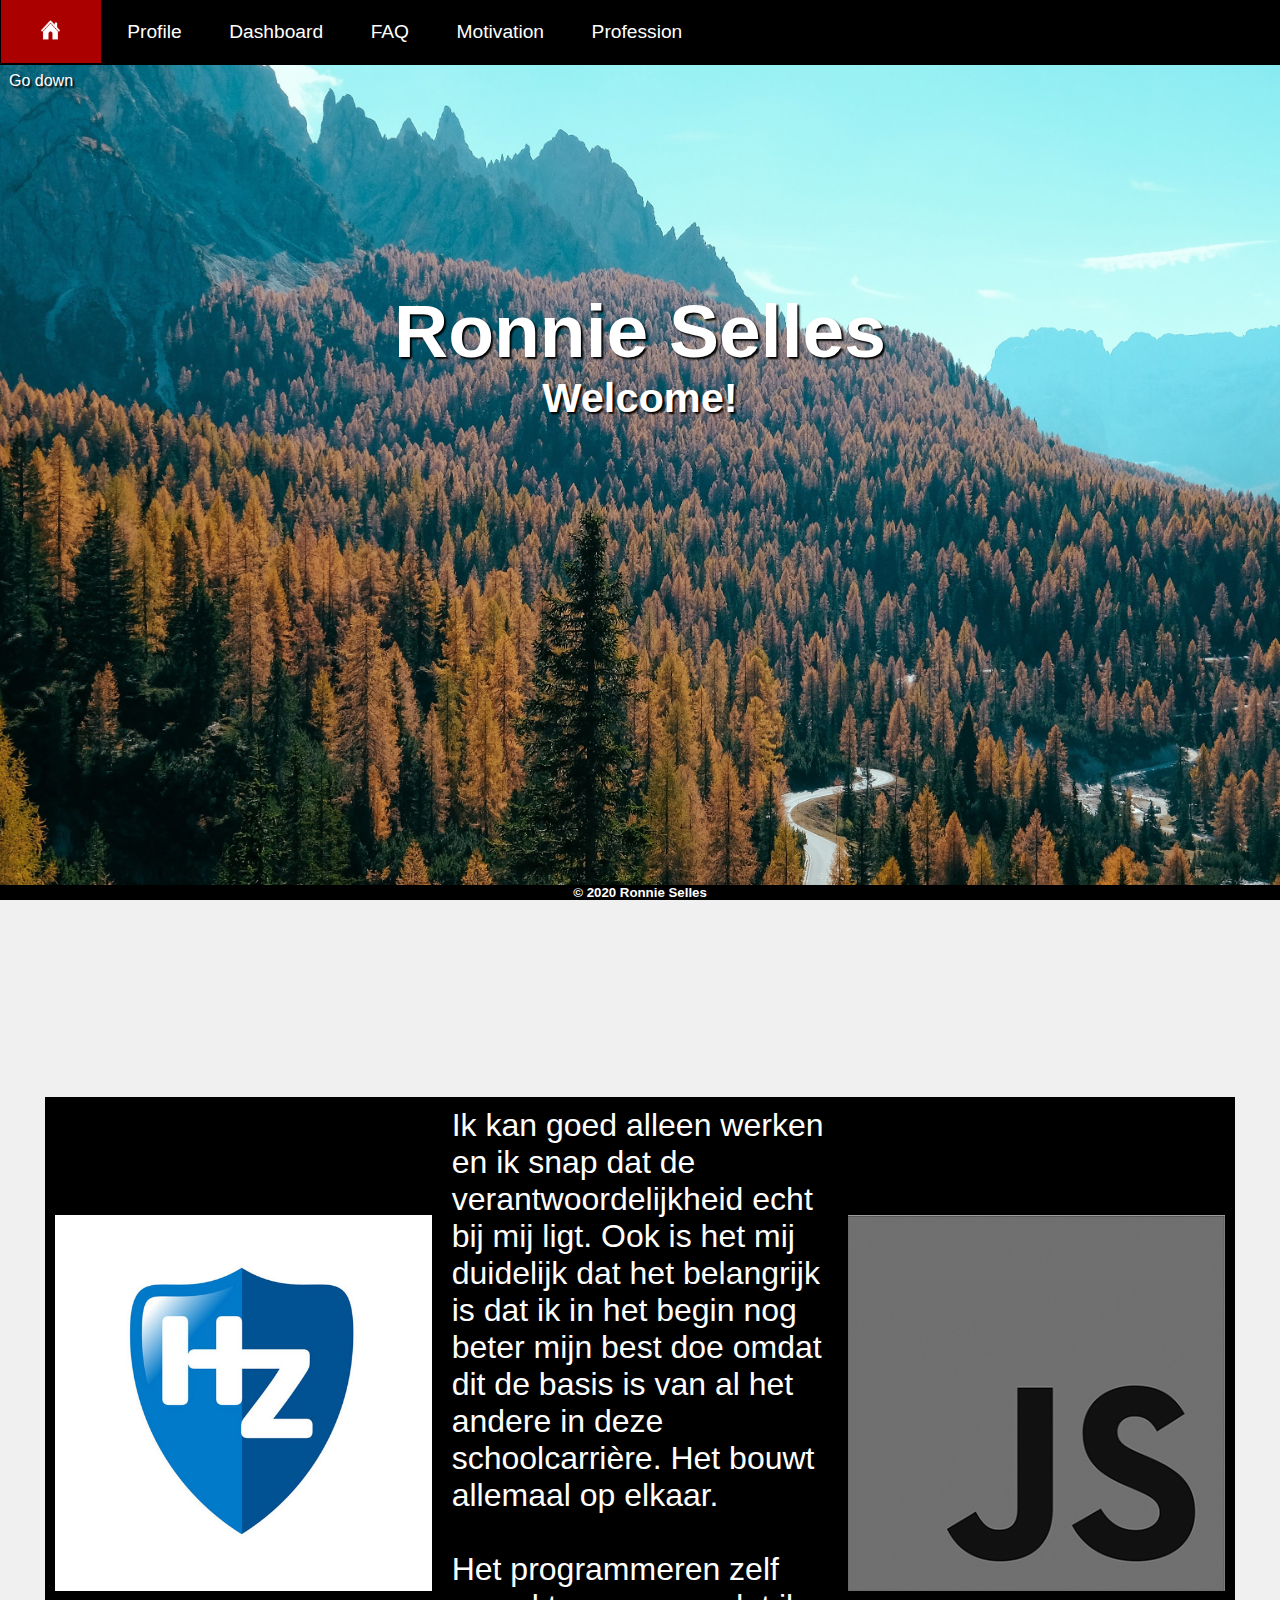
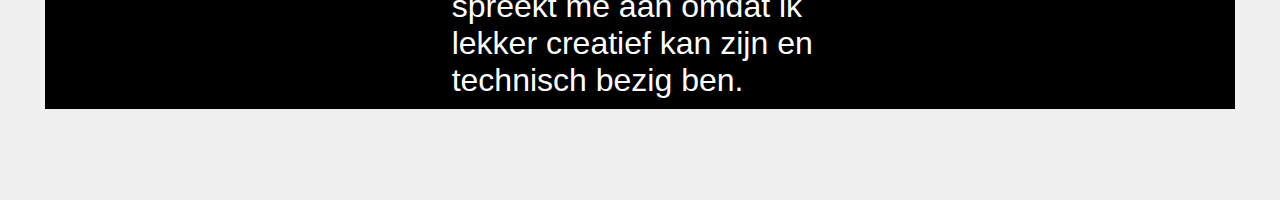
<file: index.html>
<!DOCTYPE html>
<html lang="en">

<head>
    <meta charset="UTF-8">
    <meta name="viewport" content="width=device-width, initial-scale=1.0">
    <title>Home | Ronnie Selles</title>
    <link rel="stylesheet" href="styles.css">
</head>
<style>
    #welcome-text {
        text-align: center;
        font-size: 50px;
        position: relative;
        top: 30vh;
        text-shadow: 2px 2px 2px black;
    }

    #go-down-button {
        color: white;
        text-shadow: 2px 2px 2px black;
        scroll-behavior: smooth;
        position: relative;
        left: 1vh;
        top: 8vh;
    }

    /*achtergrond */
    #background-image {
        background-image: url('assets/wallpaper.jpg');
        background-repeat: no-repeat;
        background-position: top;
        background-size: cover;
        background-attachment: fixed;
        height: 200vh;
    }

    /*box met afbeeldingen text*/
    #box-container {
        display: flex;
        flex-direction: row;
        position: relative;
        top: 100vh;
        height: auto;
        padding: 5vh;
    }

    .box {
        background-color: black;
        border: 10px solid rgb(0, 0, 0);
        flex: 33%;
        align-content: center;
        max-width: 33vw;
        max-height: auto;
    }

    /*mobile*/
    @media (max-width: 800px) {
        #box-container {
            flex-direction: column;
            top: 50vh;
            left: 10%;
        }

        .box {
            max-width: 60vw;
            max-height: 60vw;
        }
    }

    /* js en hz logo*/
    .logos-main {
        display: block;
        margin-left: auto;
        margin-right: auto;
        width: 100%;
        height: auto;
    }
</style>

<body>

    <nav>
        <ul>
            <li><a id='current-page' href="index.html"><img id='home-icon' src="assets/home-icon.png"></a></li>
            <li><a href="profile.html">Profile</a></li>
            <li><a href="dashboard.html">Dashboard</a></li>
            <li><a href="faq.html">FAQ</a></li>
            <li><a href="motivation.html">Motivation</a></li>
            <li><a href="profession.html">Profession</a></li>
        </ul>
    </nav>


    <main>
        <div id='background-image'>

            <a id='go-down-button' href="#box-container">Go down</a>

            <div id='welcome-text'>
                <header>
                    <h2>Ronnie Selles</h2>
                </header>
                <h5>Welcome!</h5>
            </div>

            <div id="box-container">
                <div class="box"><img class='logos-main' src="assets/hz-logo.jpg"></div>
                <div class="box">
                    <ul class='inhoud'>
                        <li>
                            Ik kan goed alleen werken en ik snap dat de verantwoordelijkheid echt bij mij ligt. 
                            Ook is het mij duidelijk dat het belangrijk is dat ik in het begin nog beter mijn best doe omdat dit de basis is van al het andere in deze schoolcarrière. 
                            Het bouwt allemaal op elkaar.

                        </li>
                        <br>
                        <li>
                            Het programmeren zelf spreekt me aan omdat ik lekker creatief kan zijn en technisch bezig
                            ben.

                        </li>
                    </ul>
                </div>
                <div class='box'><img class='logos-main' src="assets/js-logo.png"></div>
            </div>
        </div>
    </main>
    <footer>
        <h5>© 2020 Ronnie Selles</h5>
    </footer>
</body>

</html>
</file>
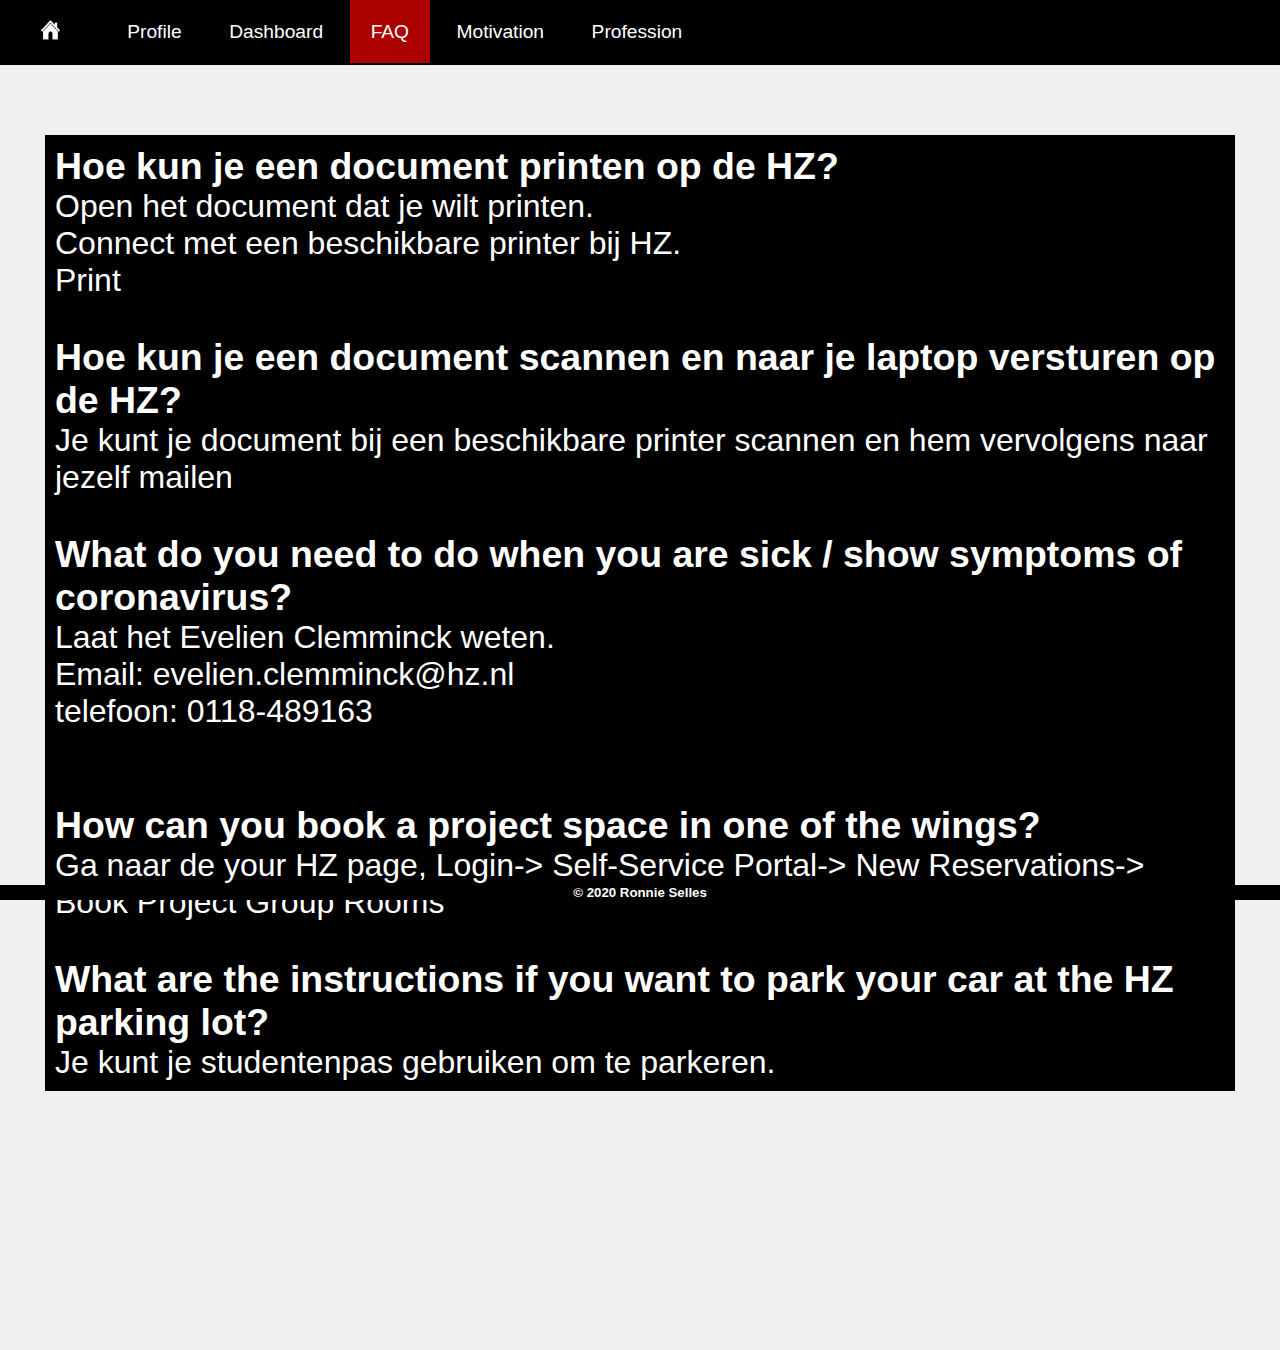
<file: faq.html>
<!DOCTYPE html>
<html lang="en">

<head>
    <meta charset="UTF-8">
    <meta name="viewport" content="width=device-width, initial-scale=1.0">
    <title>FAQ | Ronnie Selles</title>
    <link rel="stylesheet" href="styles.css">
</head>
<style>
    #box-container1 {
        display: flex;
        flex-direction: row;
        position: relative;
        top: 10vh;
        height: auto;
        padding: 5vh;
    }

    .box1 {
        background-color: black;
        border: 10px solid rgb(0, 0, 0);
        flex: 33%;
        align-content: center;
        max-width: 100vw;
        max-height: 80%;
    }

</style>

<body>
    <nav>
        <ul>
            <li><a href="index.html"><img id='home-icon' src="assets/home-icon.png"></a></li>
            <li><a href="profile.html">Profile</a></li>
            <li><a href="dashboard.html">Dashboard</a></li>
            <li><a id='current-page' href="faq.html">FAQ</a></li>
            <li><a href="motivation.html">Motivation</a></li>
            <li><a href="profession.html">Profession</a></li>
        </ul>
    </nav>

    <main>
        <div id="box-container1">
            <div class="box1">
                <ul class='inhoud'>
                    <h3>Hoe kun je een document printen op de HZ?</h3>
                    <li>Open het document dat je wilt printen.          <br>
                        Connect met een beschikbare printer bij HZ.     <br>
                        Print
                    </li>
                    <br>
                    <h3>Hoe kun je een document scannen en naar je laptop versturen op de HZ?</h3>
                        <li>
                            Je kunt je document bij een beschikbare printer scannen en hem vervolgens naar jezelf mailen
                        </li> 
                    <br>
                    <h3>What do you need to do when you are sick / show symptoms of coronavirus?</h3>
                    <li>
                        Laat het Evelien Clemminck weten.   <br>
                        Email: evelien.clemminck@hz.nl      <br>
                        telefoon: 0118-489163               <br>
                    <br>
                    </li>
                    <br>
                    <h3>How can you book a project space in one of the wings?</h3>
                    <li>Ga naar de your HZ page, Login-> Self-Service Portal-> New Reservations-> Book Project Group Rooms</li>
                    <br>
                    <h3>What are the instructions if you want to park your car at the HZ parking lot?</h3>
                    <li>Je kunt je studentenpas gebruiken om te parkeren. </li>
                </ul>

            </div>
        </div>
        </div>
    </main>

    <footer>
        <h5>© 2020 Ronnie Selles</h5>
    </footer>
</body>

</html>
</file>
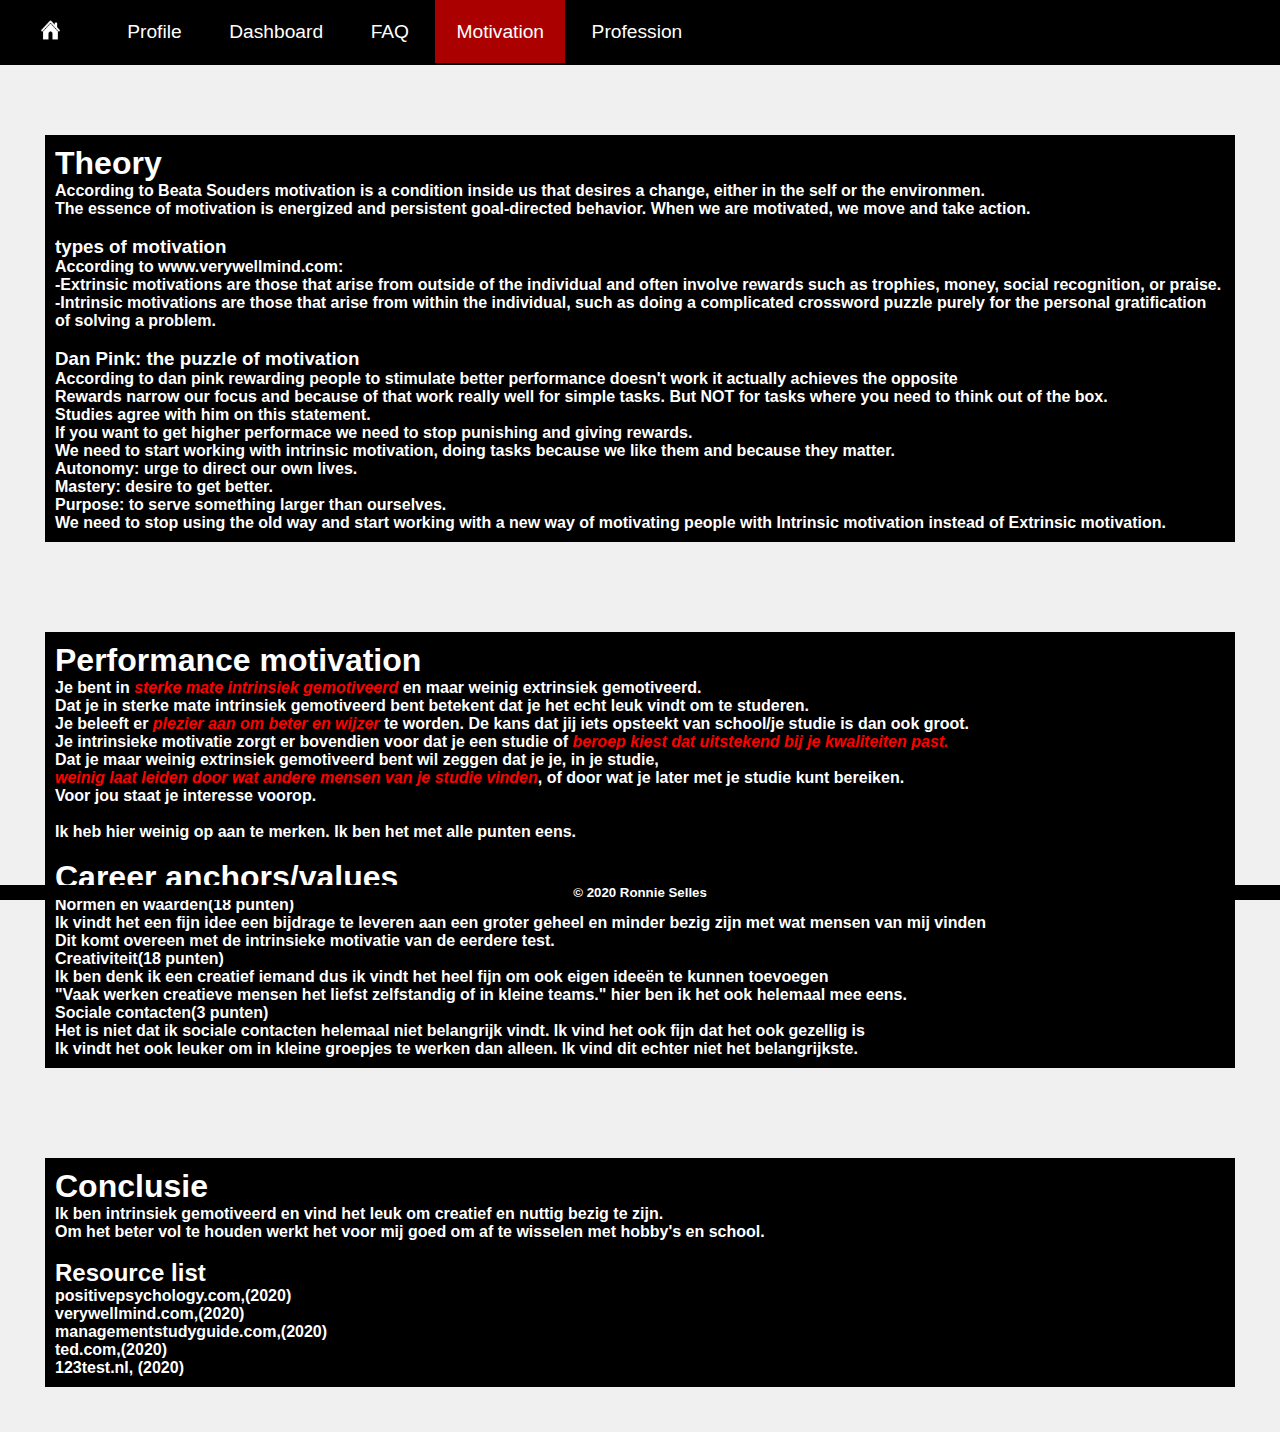
<file: motivation.html>
<!DOCTYPE html>
<html lang="en">

<head>
    <meta charset="UTF-8">
    <meta name="viewport" content="width=device-width, initial-scale=1.0">
    <title>Motivation | Ronnie Selles</title>
    <link rel="stylesheet" href="styles.css">
</head>
<style>
    i {
        color: red
    }

    #box-container1 {
        display: flex;
        flex-direction: row;
        position: relative;
        top: 10vh;
        height: auto;
        padding: 5vh;
    }

    .box1 {
        background-color: black;
        border: 10px solid rgb(0, 0, 0);
        flex: 33%;
        align-content: center;
        max-width: 100vw;
        max-height: 80%;
    }

    #box-container2 {
        display: flex;
        flex-direction: row;
        position: relative;
        top: 10vh;
        height: auto;
        padding: 5vh;
    }

    .box2 {
        background-color: black;
        border: 10px solid rgb(0, 0, 0);
        flex: 33%;
        align-content: center;
        max-width: 100vw;
        max-height: 33vw;

    }

    #box-container3 {
        display: flex;
        flex-direction: row;
        position: relative;
        top: 10vh;
        height: auto;
        padding: 5vh;
    }

    .box3 {
        background-color: black;
        border: 10px solid rgb(0, 0, 0);
        flex: 33%;
        align-content: center;
        max-width: 100vw;
        max-height: 33vw;

    }
</style>

<body>
    <nav>
        <ul>
            <li><a href="index.html"><img id='home-icon' src="assets/home-icon.png"></a></li>
            <li><a href="profile.html">Profile</a></li>
            <li><a href="dashboard.html">Dashboard</a></li>
            <li><a href="faq.html">FAQ</a></li>
            <li><a id='current-page' href="motivation.html">Motivation</a></li>
            <li><a href="profession.html">Profession</a></li>
        </ul>
    </nav>

    <main>
        <div id="box-container1">
            <div class="box1">
                <ul>
                    <h1>
                        <li>Theory</li>
                    </h1>
                    <h4>
                        <li>According to Beata Souders motivation is a condition inside us that desires a change, either
                            in the self or the environmen.<br>
                            The essence of motivation is energized and persistent goal-directed behavior. When we are
                            motivated, we move and take action.</li>
                    </h4>
                    <br>
                    <h3>
                        <li>types of motivation</li>
                    </h3>
                    <h4>
                        <li>According to www.verywellmind.com:</li>
                        <li>-Extrinsic motivations are those that arise from outside of the individual and often involve
                            rewards such as trophies, money, social recognition, or praise.</li>
                        <li>-Intrinsic motivations are those that arise from within the individual, such as doing a
                            complicated crossword puzzle purely for the personal gratification of solving a problem.
                        </li>
                    </h4>
                    <br>
                    <h3>
                        <li>Dan Pink: the puzzle of motivation</li>
                    </h3>
                    <h4>
                        <li>According to dan pink rewarding people to stimulate better performance doesn't work it
                            actually achieves the opposite</li>
                        <li>Rewards narrow our focus and because of that work really well for simple tasks. But NOT for
                            tasks where you need to think out of the box.</li>
                        <li>Studies agree with him on this statement.</li>
                        <li>If you want to get higher performace we need to stop punishing and giving rewards.</li>
                        <li>We need to start working with intrinsic motivation, doing tasks because we like them and
                            because they matter.</li>
                        <li>Autonomy: urge to direct our own lives.</li>
                        <li>Mastery: desire to get better.</li>
                        <li>Purpose: to serve something larger than ourselves.</li>
                        <li>We need to stop using the old way and start working with a new way of motivating people with
                            Intrinsic motivation instead of Extrinsic motivation.</li>


                    </h4>


                </ul>
            </div>


        </div>
        <div id="box-container2">
            <div class="box2">
                <ul>
                    <h1>
                        <li>Performance motivation</li>
                    </h1>
                    <h4>
                        <li>Je bent in <i>sterke mate intrinsiek gemotiveerd</i> en maar weinig extrinsiek gemotiveerd.
                            <br>
                            Dat je in sterke mate intrinsiek gemotiveerd bent betekent dat je het echt leuk vindt om te
                            studeren.<br>
                            Je beleeft er <i>plezier aan om beter en wijzer</i> te worden. De kans dat jij iets opsteekt
                            van school/je studie is dan ook groot.<br>
                            Je intrinsieke motivatie zorgt er bovendien voor dat je een studie of <i>beroep kiest dat
                                uitstekend bij je kwaliteiten past.</i><br>
                            Dat je maar weinig extrinsiek gemotiveerd bent wil zeggen dat je je, in je studie, <br>
                            <i>weinig laat leiden door wat andere mensen van je studie vinden</i>, of door wat je later
                            met je studie kunt bereiken.<br>
                            Voor jou staat je interesse voorop.</li>
                        <br>
                        <li>Ik heb hier weinig op aan te merken. Ik ben het met alle punten eens.</li><br>
                    </h4>
                </ul>
                <ul>
                    <h1>
                        <li>Career anchors/values</li>
                    </h1>
                    <h4>
                        <li>Normen en waarden(18 punten)</li>
                        <li>Ik vindt het een fijn idee een bijdrage te leveren aan een groter geheel en minder bezig
                            zijn met wat mensen van mij vinden</li>
                        <li>Dit komt overeen met de intrinsieke motivatie van de eerdere test.</li>
                        <li>Creativiteit(18 punten)</li>
                        <li>Ik ben denk ik een creatief iemand dus ik vindt het heel fijn om ook eigen ideeën te kunnen
                            toevoegen</li>
                        <li>"Vaak werken creatieve mensen het liefst zelfstandig of in kleine teams." hier ben ik het
                            ook helemaal mee eens.</li>
                        <li>Sociale contacten(3 punten)</li>
                        <li>Het is niet dat ik sociale contacten helemaal niet belangrijk vindt. Ik vind het ook fijn
                            dat het ook gezellig is</li>
                        <li>Ik vindt het ook leuker om in kleine groepjes te werken dan alleen. Ik vind dit echter niet
                            het belangrijkste.</li>
                    </h4>
                </ul>
            </div>

        </div>
        </div>
        <div id="box-container3">
            <div class="box3">
                <ul>
                    <h1>
                        <li>Conclusie</li>
                    </h1>
                    <h4>
                        <li>Ik ben intrinsiek gemotiveerd en vind het leuk om creatief en nuttig bezig te zijn.</li>
                        <li>Om het beter vol te houden werkt het voor mij goed om af te wisselen met hobby's en school.
                        </li>

                    </h4>
                </ul>
                <br>
                <ul>
                    <h2>
                        <li>Resource list</li>
                    </h2>
                    <h4>
                        <li><a
                                href='https://positivepsychology.com/what-is-motivation/'>positivepsychology.com,(2020)</a>
                        </li>
                        <li><a
                                href='https://www.verywellmind.com/what-is-motivation-2795378'>verywellmind.com,(2020)</a>
                        </li>
                        <li><a
                                href='https://www.managementstudyguide.com/what_is_motivation.html'>managementstudyguide.com,(2020)</a>
                        </li>
                        <li><a href='https://www.ted.com/talks/dan_pink_the_puzzle_of_motivation'>ted.com,(2020)</a>
                        </li>
                        <li><a href='https://www.123test.nl/schein/'>123test.nl, (2020)</a></li>
                    </h4>
                </ul>
            </div>

        </div>
        </div>
    </main>

    <footer>
        <h5>© 2020 Ronnie Selles</h5>
    </footer>
</body>

</html>
</file>
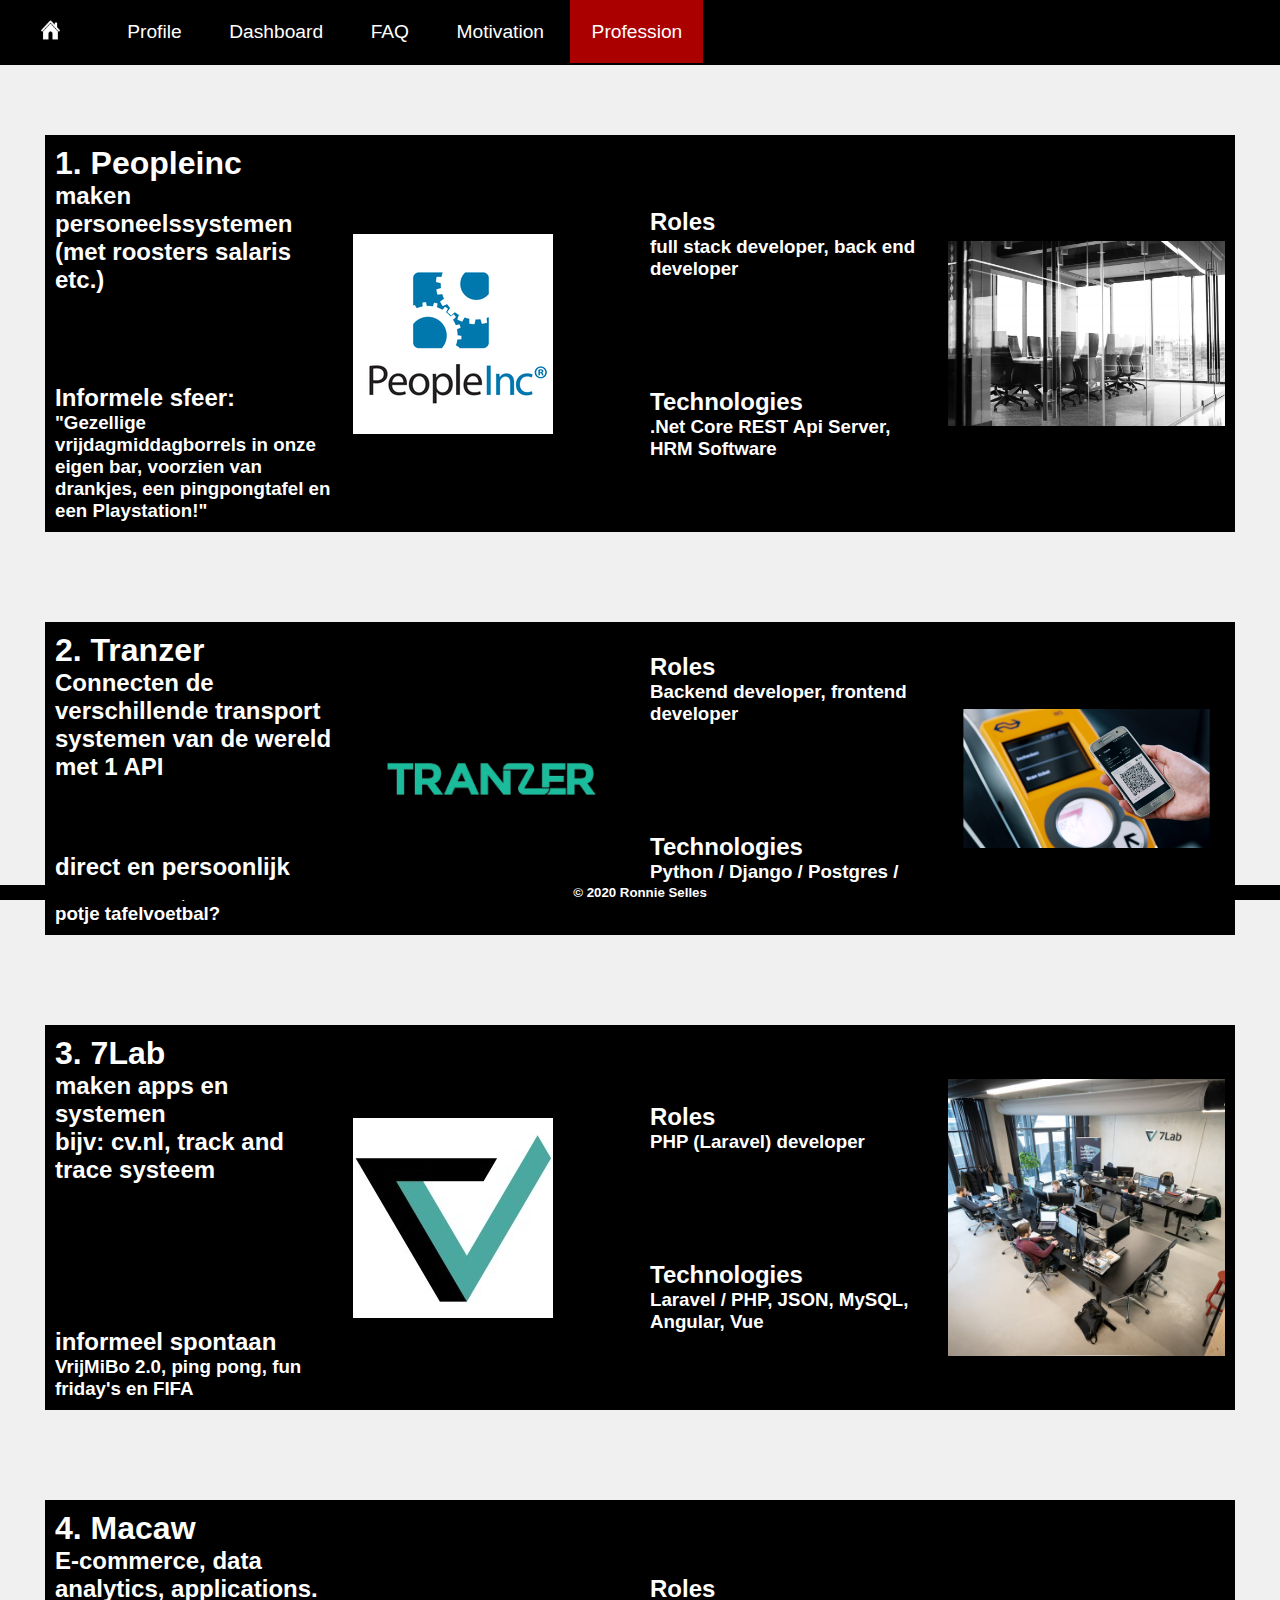
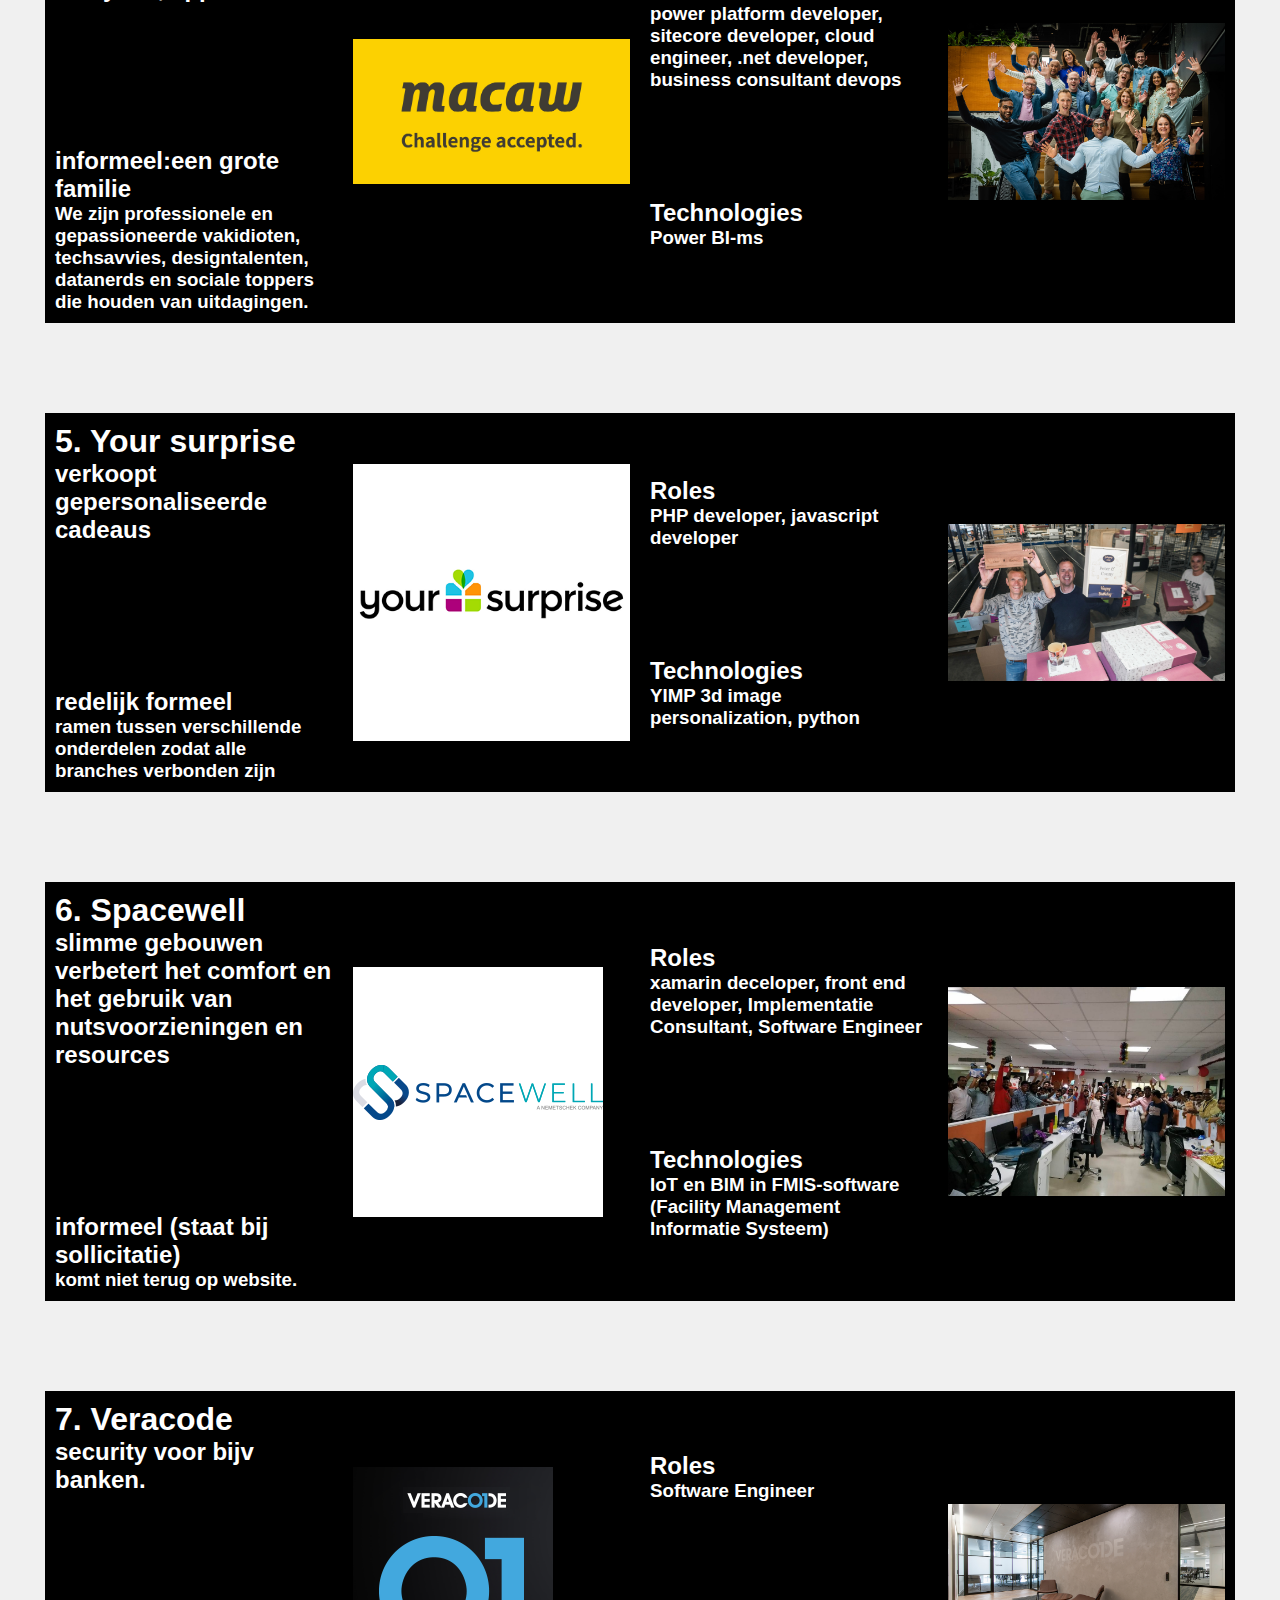
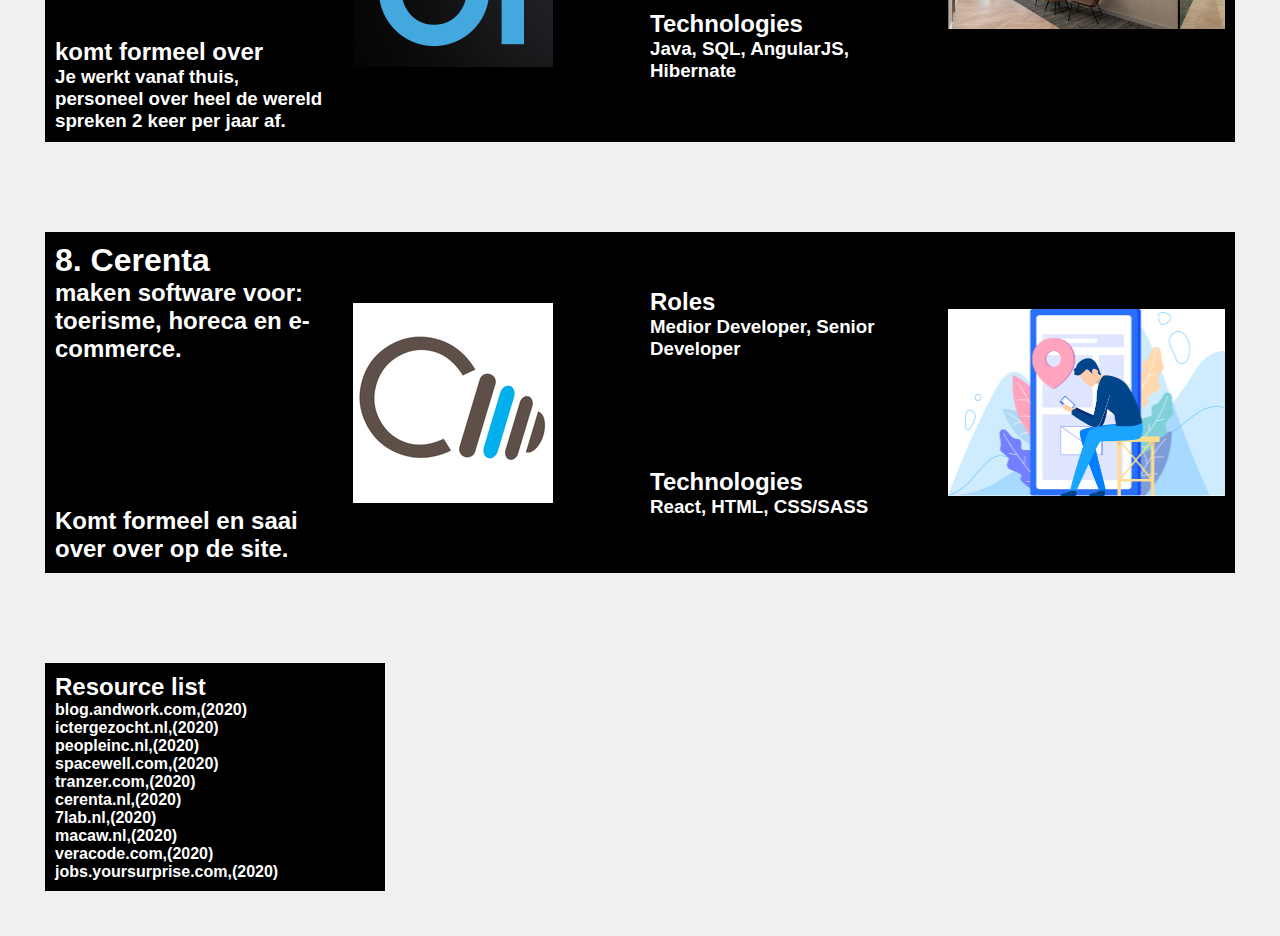
<file: profession.html>
<!DOCTYPE html>
<html lang="en">

<head>
    <meta charset="UTF-8">
    <meta name="viewport" content="width=device-width, initial-scale=1.0">
    <title>Profession | Ronnie Selles</title>
    <link rel="stylesheet" href="styles.css">
</head>
<style>
    i {
        color: red
    }

    #box-container1 {
        display: flex;
        flex-direction: row;
        position: relative;
        top: 10vh;
        height: auto;
        padding: 5vh;
    }

    .box1 {
        background-color: black;
        border: 10px solid rgb(0, 0, 0);
        flex: 20%;
        align-content: center;
        max-width: 25vw;
        max-height: 80%;
    }





    .pictures {
        display: block;
        max-width: 100%;




    }
</style>

<body>
    <nav>
        <ul>
            <li><a href="index.html"><img id='home-icon' src="assets/home-icon.png"></a></li>
            <li><a href="profile.html">Profile</a></li>
            <li><a href="dashboard.html">Dashboard</a></li>
            <li><a href="faq.html">FAQ</a></li>
            <li><a href="motivation.html">Motivation</a></li>
            <li><a id='current-page' href="Profession.html">Profession</a></li>
        </ul>
    </nav>

    <main>
        <!-- bedrijf1 -->
        <div id="box-container1">
            <div class="box1">
                <h1>1. Peopleinc</h1>
                <h2>maken personeelssystemen</h2>
                <h2>(met roosters salaris etc.)</h2>
                <br><br><br>
                <br><br>
                <h2>Informele sfeer:</h2>
                <h3>"Gezellige vrijdagmiddagborrels in onze eigen bar,
                    voorzien van drankjes, een pingpongtafel en een Playstation!"</h3>
            </div>
            <div class="box1">
                <img class='pictures' src="assets\peopleinc2.jpg">
            </div>
            <div class="box1">
                <h2>Roles</h2>
                <h3>full stack developer, back end developer</h3>
                <br><br><br><br><br><br>

                <h2>Technologies</h2>
                <h3>.Net Core REST Api Server, HRM Software</h3>
            </div>
            <div class="box1">
                <img class='pictures' src="assets\peopleinc1.jpg">
            </div>
        </div>
        <!-- /bedrijf1 -->
        <!-- bedrijf2 -->
        <div id="box-container1">
            <div class="box1">
                <h1>2. Tranzer</h1>
                <h2>Connecten de verschillende transport systemen van de wereld met 1 API</h2>
                <h2></h2>
                <br><br><br><br>
                
                <h2>direct en persoonlijk</h2>
                <h3>Lekkere koffie,Af en toe een potje tafelvoetbal?</h3>

            </div>
            <div class="box1">
                <img class='pictures' src="assets\tranzer1.png">
            </div>
            <div class="box1">
                <h2>Roles</h2>
                <h3>Backend developer, frontend developer</h3>
                <br><br><br><br><br><br>

                <h2>Technologies</h2>
                <h3>Python / Django / Postgres / Elastic / AWS</h3>
            </div>
            <div class="box1">
                <img class='pictures' src="assets\tranzer2.jpg">
            </div>
        </div>
        <!-- /bedrijf2 -->
        <!-- bedrijf3 -->
        <div id="box-container1">
            <div class="box1">
                <h1>3. 7Lab </h1>
                <h2>maken apps en systemen </h2>
                <h2>bijv: cv.nl, track and trace systeem</h2>
                <br><br><br><br><br><br>
                <br><br>
                <h2>informeel spontaan</h2>
                <h3>VrijMiBo 2.0, ping pong, fun friday's en FIFA</h3>

            </div>
            <div class="box1">
                <img class='pictures' src="assets/7lab1.jpg">
            </div>
            <div class="box1">
                <h2>Roles</h2>
                <h3>PHP (Laravel) developer</h3>
                <br><br><br><br><br><br>

                <h2>Technologies</h2>
                <h3>Laravel / PHP, JSON, MySQL, Angular, Vue</h3>
            </div>
            <div class="box1">
                <img class='pictures' src="assets/7lab2.jpg">
            </div>
        </div>
        <!-- /bedrijf3 -->
        <!-- bedrijf4 -->
        <div id="box-container1">
            <div class="box1">
                <h1>4. Macaw</h1>
                <h2>E-commerce, data analytics, applications.</h2>
                <h2></h2>
                <br><br><br><br><br><br>
                <br><br>
                <h2>informeel:een grote familie </h2>
                <h3>We zijn professionele en gepassioneerde vakidioten, techsavvies, designtalenten,
                    datanerds en sociale toppers die houden van uitdagingen.</h3>

            </div>
            <div class="box1">
                <img class='pictures' src="assets/macaw1.png">
            </div>
            <div class="box1">
                <h2>Roles</h2>
                <h3>power platform developer, sitecore developer, cloud engineer,
                    .net developer, business consultant devops</h3>
                <br><br><br><br><br><br>

                <h2>Technologies</h2>
                <h3>Power BI-ms </h3>
            </div>
            <div class="box1">
                <img class='pictures' src="assets/macaw2.jpg">
            </div>
        </div>
        <!-- /bedrijf4 -->
        <!-- bedrijf5 -->
        <div id="box-container1">
            <div class="box1">
                <h1>5. Your surprise</h1>
                <h2>verkoopt gepersonaliseerde cadeaus</h2>
                <h2></h2>
                <br><br><br><br><br><br>
                <br><br>
                <h2>redelijk formeel</h2>
                <h3>ramen tussen verschillende onderdelen zodat alle branches verbonden zijn</h3>

            </div>
            <div class="box1">
                <img class='pictures' src="assets/surprise1.png">
            </div>
            <div class="box1">
                <h2>Roles</h2>
                <h3>PHP developer, javascript developer</h3>
                <br><br><br><br><br><br>

                <h2>Technologies</h2>
                <h3>YIMP 3d image personalization, python</h3>
            </div>
            <div class="box1">
                <img class='pictures' src="assets/surprise2.png">
            </div>
        </div>
        <!-- /bedrijf5 -->
        <!-- bedrijf6 -->
        <div id="box-container1">
            <div class="box1">
                <h1>6. Spacewell</h1>
                <h2>slimme gebouwen </h2>
                <h2>verbetert het comfort en het gebruik van nutsvoorzieningen en resources</h2>
                <br><br><br><br><br><br>
                <br><br>
                <h2>informeel (staat bij sollicitatie)</h2>
                <h3>komt niet terug op website.</h3>

            </div>
            <div class="box1">
                <img class='pictures' src="assets/spacewell1.png">
            </div>
            <div class="box1">
                <h2>Roles</h2>
                <h3>xamarin deceloper, front end developer,
                    Implementatie Consultant, Software Engineer </h3>
                <br><br><br><br><br><br>

                <h2>Technologies</h2>
                <h3>IoT en BIM in FMIS-software (Facility Management Informatie Systeem)</h3>
            </div>
            <div class="box1">
                <img class='pictures' src="assets/spacewell2.jpg">
            </div>
        </div>
        <!-- /bedrijf6 -->
        <!-- bedrijf7 -->
        <div id="box-container1">
            <div class="box1">
                <h1>7. Veracode </h1>
                <h2>security voor bijv banken.</h2>
                <h2></h2>
                <br><br><br><br><br><br>
                <br><br>
                <h2>komt formeel over</h2>
                <h3>Je werkt vanaf thuis, personeel over heel de wereld spreken 2 keer per jaar af.</h3>

            </div>
            <div class="box1">
                <img class='pictures' src="assets/veracode1.png">
            </div>
            <div class="box1">
                <h2>Roles</h2>
                <h3>Software Engineer</h3>
                <br><br><br><br><br><br>

                <h2>Technologies</h2>
                <h3>Java, SQL, AngularJS, Hibernate</h3>
            </div>
            <div class="box1">
                <img class='pictures' src="assets/veracode2.jpg">
            </div>
        </div>
        <!-- /bedrijf7 -->
        <!-- bedrijf8 -->
        <div id="box-container1">
            <div class="box1">
                <h1>8. Cerenta</h1>
                <h2>maken software voor:</h2>
                <h2>toerisme, horeca en e-commerce.</h2>
                <br><br><br><br><br><br>
                <br><br>
                <h2>Komt formeel en saai over over op de site. </h2>
                <h3></h3>

            </div>
            <div class="box1">
                <img class='pictures' src="assets/cerenta1.png">
            </div>
            <div class="box1">
                <h2>Roles</h2>
                <h3>Medior Developer, Senior Developer</h3>
                <br><br><br><br><br><br>

                <h2>Technologies</h2>
                <h3>React, HTML, CSS/SASS</h3>
            </div>
            <div class="box1">
                <img class='pictures' src="assets/cerenta2.png">
            </div>
        </div>
        <!-- /bedrijf8 -->
        <div id="box-container1">
            <div class="box1">
            <h2>
                <li>Resource list</li>
            </h2>
            <h4>
                <li>blog.andwork.com,(2020)</li>
                <li>ictergezocht.nl,(2020)</li>
                <li>peopleinc.nl,(2020)</li>
                <li>spacewell.com,(2020)</li>
                <li>tranzer.com,(2020)</li>
                <li>cerenta.nl,(2020)</li>
                <li>7lab.nl,(2020)</li>
                <li>macaw.nl,(2020)</li>
                <li>veracode.com,(2020)</li>
                <li>jobs.yoursurprise.com,(2020)</li>
                
                
             
            </h4>
            </div>
        </div>

    </main>

    <footer>
        <h5>© 2020 Ronnie Selles</h5>
    </footer>
</body>

</html>
</file>
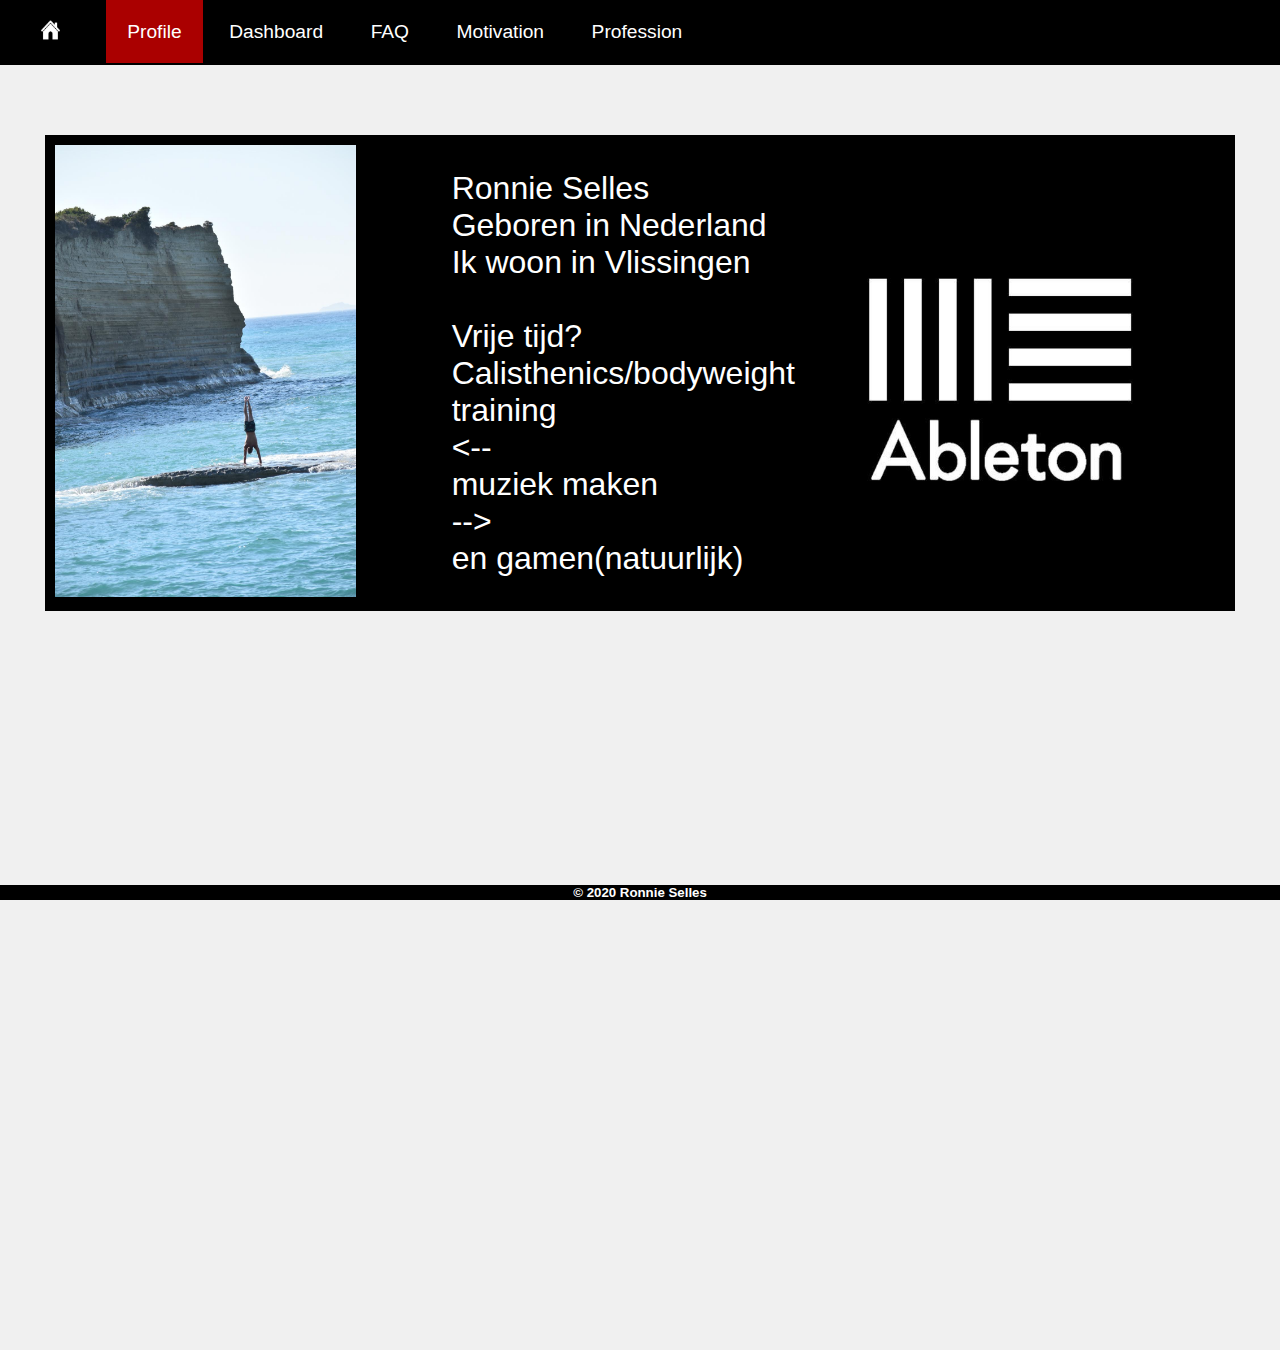
<file: profile.html>
<!DOCTYPE html>
<html lang="en">

<head>
    <meta charset="UTF-8">
    <meta name="viewport" content="width=device-width, initial-scale=1.0">
    <title>Profile | Ronnie Selles</title>
    <link rel="stylesheet" href="styles.css">
</head>
<style>
    #box-container {
        display: flex;
        flex-direction: row;
        position: relative;
        top: 10vh;
        height: auto;
        padding: 5vh;
    }

    .box {
        background-color: black;
        border: 10px solid rgb(0, 0, 0);
        flex: 33vw;
        align-content: center;
        max-width: 33vw;
        max-height: auto;

    }

    #handstand-img {
        width: 80%;

    }
</style>

<body>
    <nav>
        <ul>
            <li><a href="index.html"><img id='home-icon' src="assets/home-icon.png"></a></li>
            <li><a id='current-page' href="profile.html">Profile</a></li>
            <li><a href="dashboard.html">Dashboard</a></li>
            <li><a href="faq.html">FAQ</a></li>
            <li><a href="motivation.html">Motivation</a></li>
            <li><a href="profession.html">Profession</a></li>
        </ul>
    </nav>

    <main>
        <div id="box-container">
            <div class="box"><img id='handstand-img' src="assets/handstand.jpg"></div>
            <div class="box">
                <ul class='inhoud'>
                    <li>Ronnie Selles</li>
                    <li>Geboren in Nederland</li>
                    <li>Ik woon in Vlissingen</li>
                    <br>
                    <li>Vrije tijd?</li>
                    <li>Calisthenics/bodyweight training</li>
                    <li>&lt--</li>
                    <li>muziek maken</li>
                    <li>--&gt</li>
                    <li>en gamen(natuurlijk)</li>
                </ul>
            </div>
            <div class="box"><img id='handstand-img' src="assets/ableton-logo.jpg"></div>
        </div>
        </div>

    </main>

    <footer>
        <h5>© 2020 Ronnie Selles</h5>
    </footer>
</body>

</html>
</file>
<file: styles.css>
*{
    color: white; /* text color*/
    font-family: sans-serif;   
    list-style-type: none;
    text-decoration: none;
    margin:0;
    padding:0;
    
   
}  
html{
    height: 150%;
    scroll-behavior: smooth;
}
/*background*/
body{
    background-color: rgb(240, 240, 240); 
    
}
.inhoud{
    font-size: 200%;
}
/*navigation bar global*/
#home-icon{
    position: relative;
    padding: 1em;
    top:1.1em;
    width:1em;
}

#current-page{
    background-color:rgb(170, 0, 0);
    
}

nav{  
    position: fixed;
    width: 100%;
    background-color: rgb(0, 0, 0);  
    z-index: 10;
    font-size: 120%;
}

nav li{
    display: inline; /* make list horizontal*/
    text-align: left;
    position: relative;
    bottom:1em;
    
}
nav a{
    position: relative;
    bottom:0.1em;
    padding: 1.1em;
    
}
nav ul{
    padding:1px;
}
nav a:hover{
    background-color:rgb(110, 0, 0);
 }



/*footer*/
footer{
    background-color: rgb(0, 0, 0);
    text-align: center;
    position: fixed;
    bottom:0;
    width:100%;
    padding: 0px;
}
</file>
